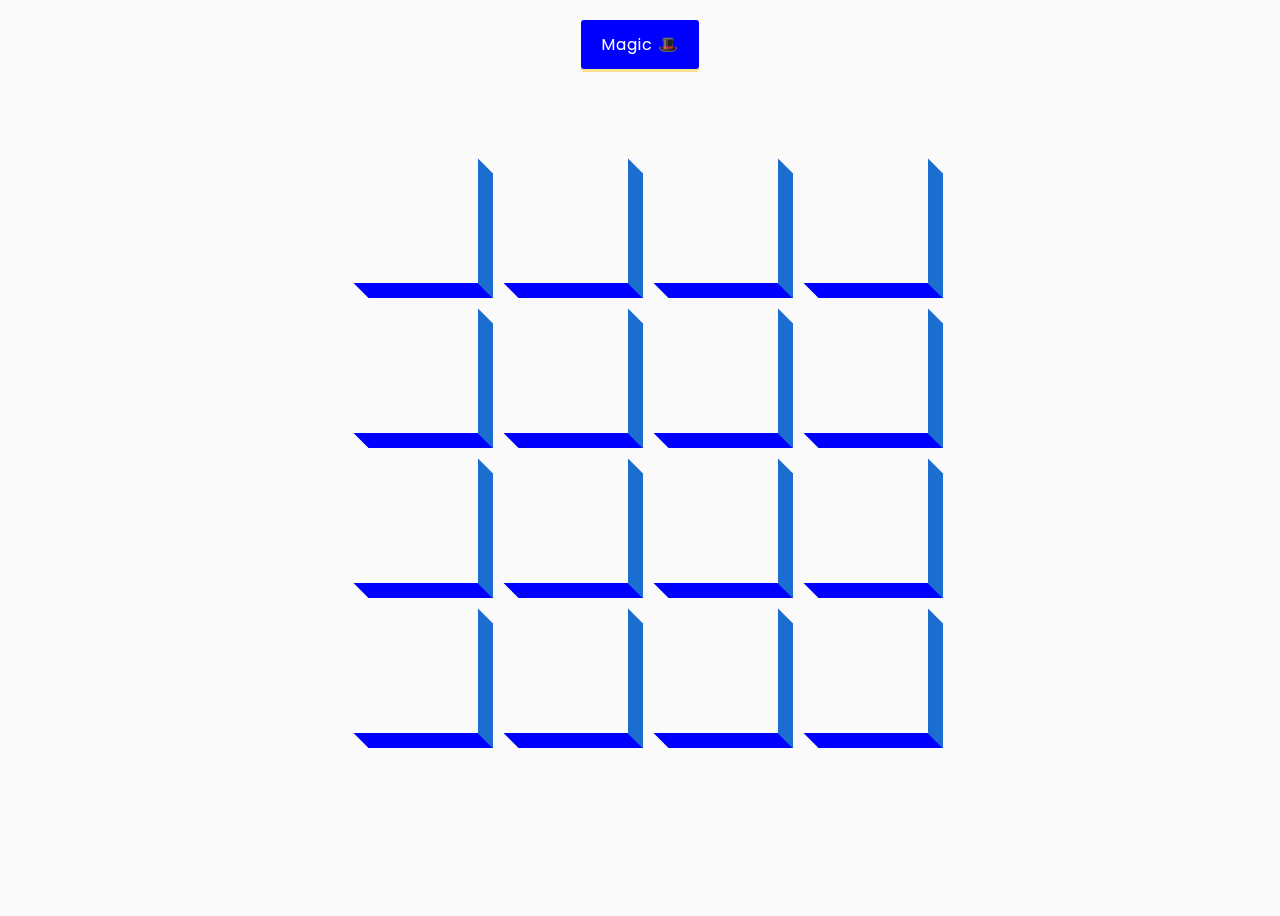
<file: 3D Boxes Background/index.html>
<!DOCTYPE html>
<html lang="en">

<head>
  <meta charset="UTF-8" />
  <meta name="viewport" content="width=device-width, initial-scale=1.0" />
  <!-- Font Awesome -->
  <link rel="stylesheet" href="https://cdnjs.cloudflare.com/ajax/libs/font-awesome/5.14.0/css/all.min.css" integrity="sha512-1PKOgIY59xJ8Co8+NE6FZ+LOAZKjy+KY8iq0G4B3CyeY6wYHN3yt9PW0XpSriVlkMXe40PTKnXrLnZ9+fkDaog==" crossorigin="anonymous" />
  <!-- Stylesheet -->
  <link rel="stylesheet" href="style.css" />
  <title>3D Boxes Background</title>
</head>

<body>
  <button id="btn" class="magic">Magic 🎩</button>
  <div id="boxes" class="boxes big"></div>
  <script src="script.js"></script>
</body>

</html>
</file>
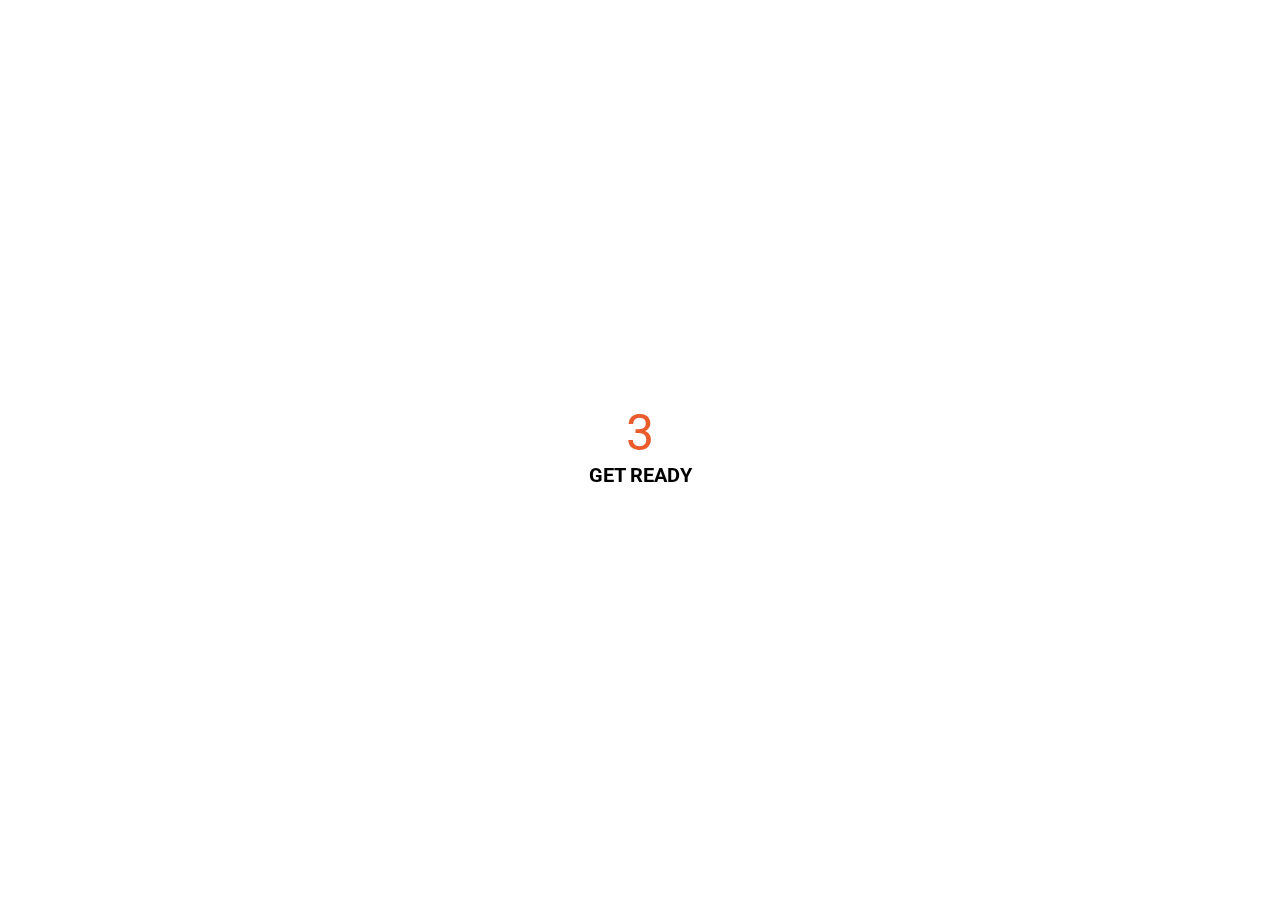
<file: Animated Countdown/index.html>
<!DOCTYPE html>
<html lang="en">

<head>
  <meta charset="UTF-8" />
  <meta name="viewport" content="width=device-width, initial-scale=1.0" />
  <!-- Stylesheet -->
  <link rel="stylesheet" href="style.css" />
  <title>Animated Countdown</title>
</head>

<body>
  <div class="counter">
    <div class="nums">
      <span class="in">3</span>
      <span>2</span>
      <span>1</span>
      <span>0</span>
    </div>
    <h4>Get Ready</h4>
  </div>

  <div class="final">
    <h1>GO</h1>
    <button id="replay">
      <span>Replay</span>
    </button>
  </div>
  <script src="script.js"></script>
</body>

</html>
</file>
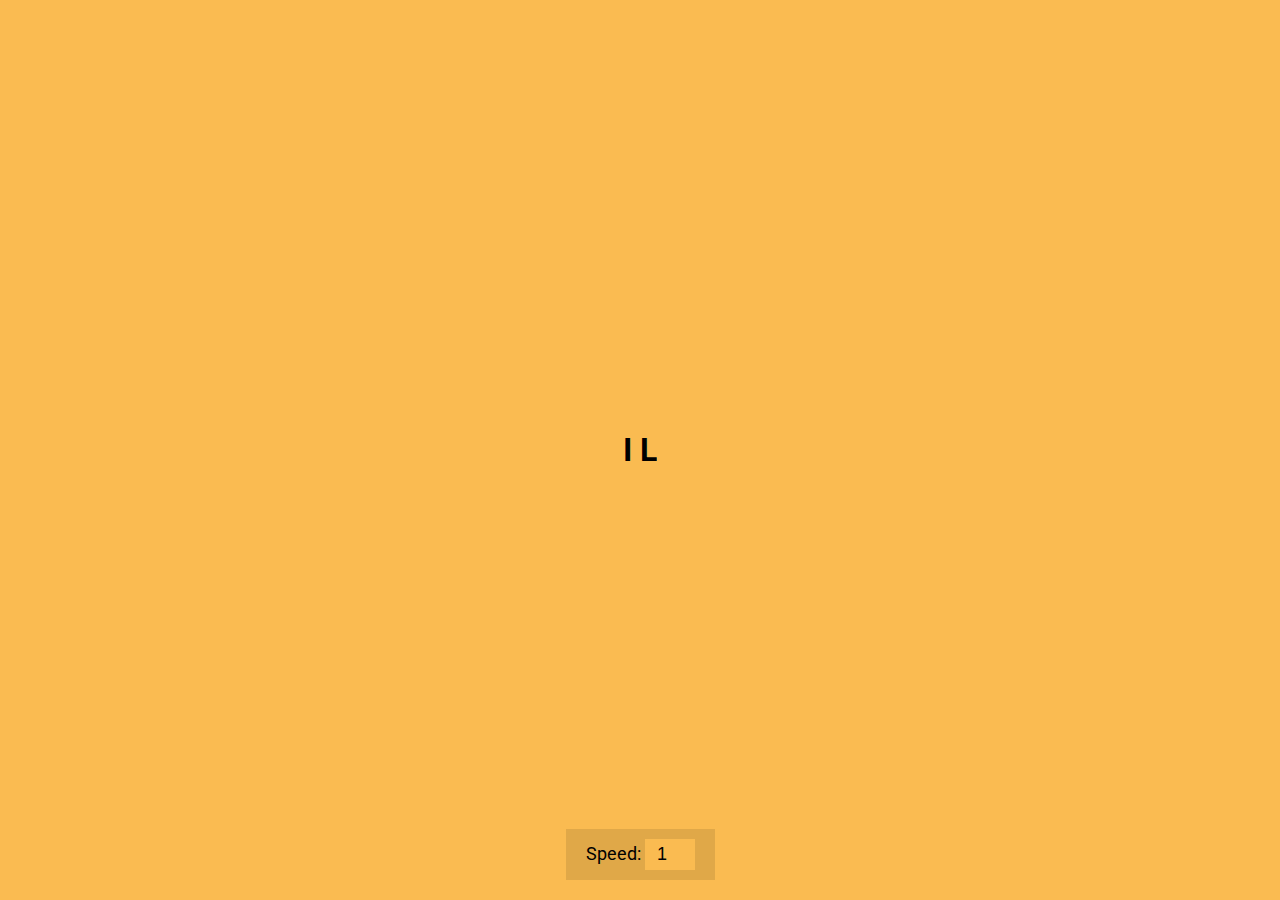
<file: Auto Text Effect/index.html>
<!DOCTYPE html>
<html lang="en">

<head>
  <meta charset="UTF-8" />
  <meta name="viewport" content="width=device-width, initial-scale=1.0" />
  <!-- Stylesheet -->
  <link rel="stylesheet" href="style.css" />
  <title>Auto Text Effect</title>
</head>

<body>
  <h1 id="text">Starting...</h1>

  <div>
    <label for="speed">Speed:</label>
    <input type="number" name="speed" id="speed" value="1" min="1" max="10" step="1">
  </div>

  <script src="script.js"></script>
</body>

</html>
</file>
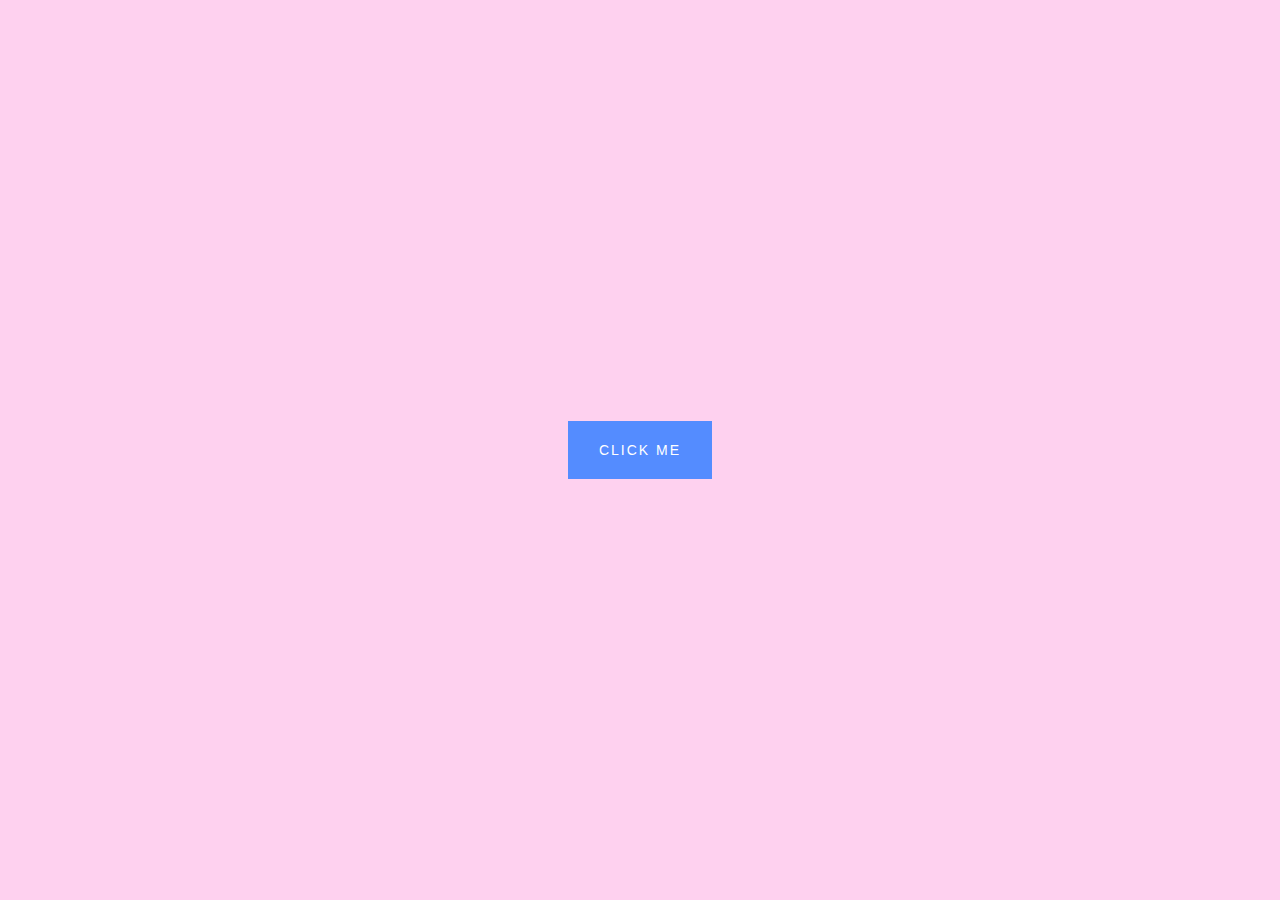
<file: Button Rippled Effect/index.html>
<!DOCTYPE html>
<html lang="en">

<head>
  <meta charset="UTF-8" />
  <meta name="viewport" content="width=device-width, initial-scale=1.0" />
  <!-- StyleSheet -->
  <link rel="stylesheet" href="style.css" />
  <title>Button Ripple Effect</title>
</head>

<body>
  <button class="ripple">Click Me</button>
  <!-- Script -->
  <script src="script.js"></script>
</body>

</html>
</file>
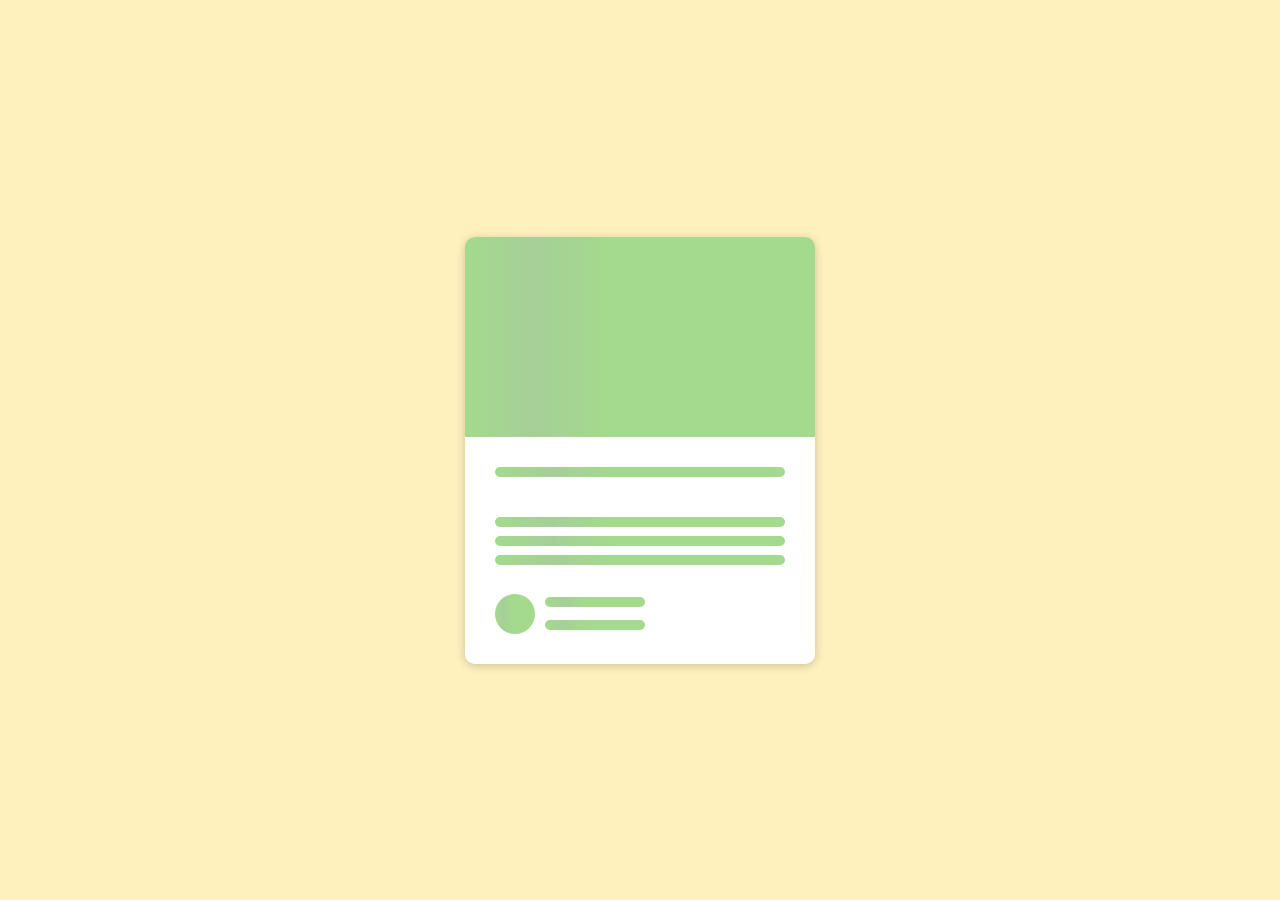
<file: Content Placeholder/index.html>
<!DOCTYPE html>
<html lang="en">

<head>
  <meta charset="UTF-8" />
  <meta name="viewport" content="width=device-width, initial-scale=1.0" />
  <!-- StyleSheet -->
  <link rel="stylesheet" href="style.css" />
  <title>Content Placeholder</title>
</head>

<body>
  <div class="card">
    <div class="card-header animated-bg" id="header">&nbsp;</div>

    <div class="card-content">
      <h3 class="card-title animated-bg animated-bg-text" id="title">
        &nbsp;
      </h3>
      <p class="card-excerpt" id="excerpt">
        &nbsp;
        <span class="animated-bg animated-bg-text">&nbsp;</span>
        <span class="animated-bg animated-bg-text">&nbsp;</span>
        <span class="animated-bg animated-bg-text">&nbsp;</span>
      </p>
      <div class="author">
        <div class="profile-img animated-bg" id="profile_img">&nbsp;</div>
        <div class="author-info">
          <strong class="animated-bg animated-bg-text" id="name">&nbsp;</strong>
          <small class="animated-bg animated-bg-text" id="date">&nbsp;</small>
        </div>
      </div>
    </div>
  </div>
  <!-- Script -->
  <script src="script.js"></script>
</body>

</html>
</file>
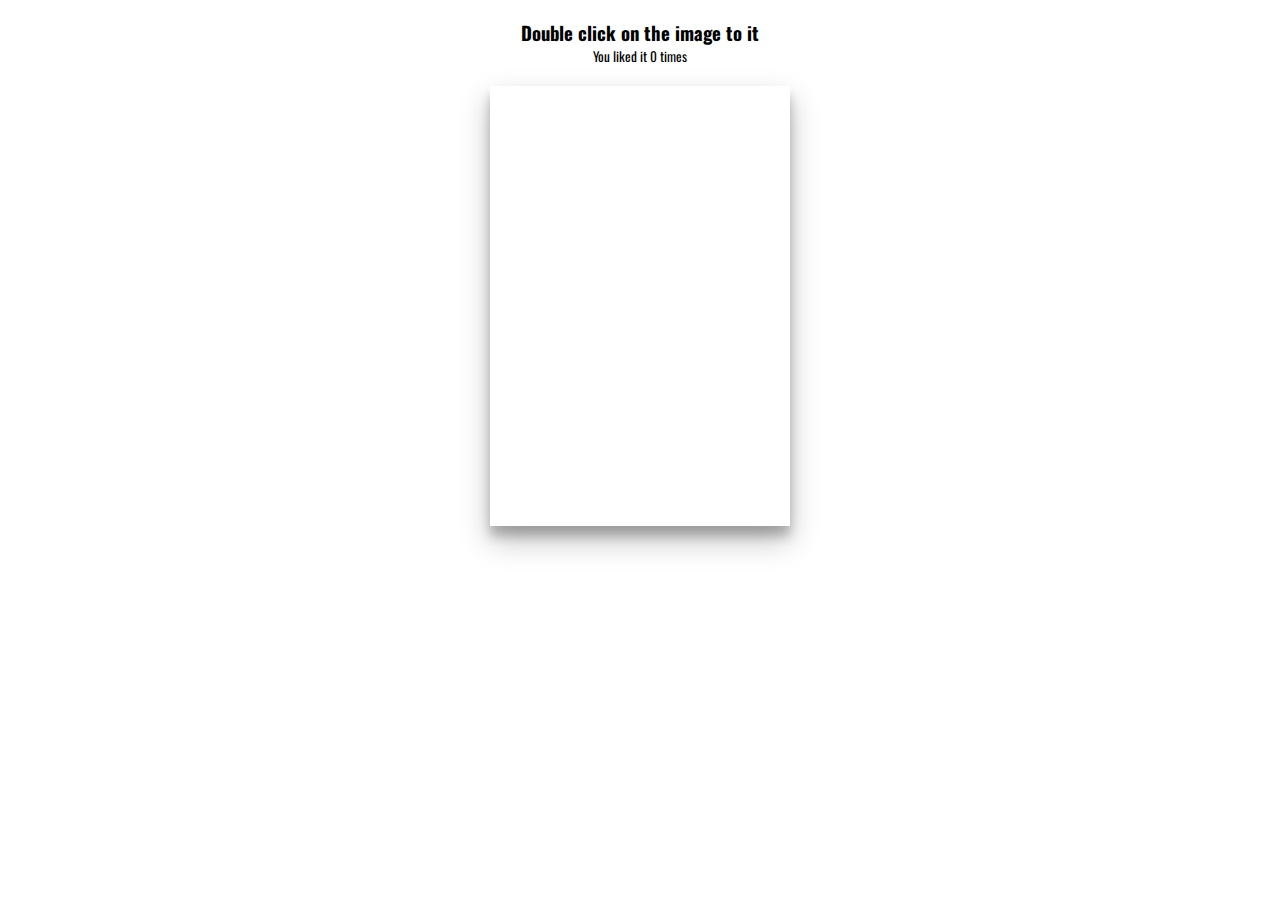
<file: Double Click Heart/index.html>
<!DOCTYPE html>
<html lang="en">

<head>
  <meta charset="UTF-8" />
  <meta name="viewport" content="width=device-width, initial-scale=1.0" />
  <!-- FontAwesome -->
  <link rel="stylesheet" href="https://cdnjs.cloudflare.com/ajax/libs/font-awesome/5.14.0/css/all.min.css" integrity="sha512-1PKOgIY59xJ8Co8+NE6FZ+LOAZKjy+KY8iq0G4B3CyeY6wYHN3yt9PW0XpSriVlkMXe40PTKnXrLnZ9+fkDaog==" crossorigin="anonymous" />
  <!-- StyleSheet -->
  <link rel="stylesheet" href="style.css" />
  <title>Double Click Heart</title>
</head>

<body>
  <h3>Double click on the image to <i class="fas fa-heart"></i> it</h3>
  <small>You liked it <span id="times">0</span> times</small>

  <div class="loveMe"></div>
  <!-- Script -->
  <script src="script.js"></script>
</body>

</html>
</file>
<file: 3D Boxes Background/style.css>
@import url('https://fonts.googleapis.com/css2?family=Roboto:wght@400;700&display=swap');
@import url('https://fonts.googleapis.com/css2?family=Poppins&display=swap');

* {
  box-sizing: border-box;
}

body {
  background-color: #fafafa;
  font-family: 'Roboto', sans-serif;
  display: flex;
  flex-direction: column;
  align-items: center;
  justify-content: center;
  height: 100vh;
  overflow: hidden;
}

.magic {
  background-color: blue;
  color: #fff;
  font-family: 'Poppins', sans-serif;
  border: 0;
  border-radius: 3px;
  font-size: 16px;
  padding: 12px 20px;
  cursor: pointer;
  position: fixed;
  top: 20px;
  letter-spacing: 1px;
  box-shadow: 0 3px rgba(249, 202, 36, 0.5);
  z-index: 100;
}

.magic:focus {
  outline: none;
}

.magic:active {
  box-shadow: none;
  transform: translateY(2px);
}

.boxes {
  display: flex;
  flex-wrap: wrap;
  justify-content: space-around;
  height: 500px;
  width: 500px;
  position: relative;
  transition: 0.4s ease;
}

.boxes.big {
  width: 600px;
  height: 600px;
}

.boxes.big .box {
  transform: rotateZ(360deg);
}

.box {
  background-image: url('https://media.giphy.com/media/EZqwsBSPlvSda/giphy.gif');
  background-repeat: no-repeat;
  background-size: 500px 500px;
  position: relative;
  height: 125px;
  width: 125px;
  transition: 0.4s ease;
}

.box::after {
  content: '';
  background-color: #1C6DD0;
  position: absolute;
  top: 8px;
  right: -15px;
  height: 100%;
  width: 15px;
  transform: skewY(45deg);
}

.box::before {
  content: '';
  background-color: blue;
  position: absolute;
  bottom: -15px;
  left: 8px;
  height: 15px;
  width: 100%;
  transform: skewX(45deg);
}
</file>
<file: Animated Countdown/style.css>
@import url('https://fonts.googleapis.com/css2?family=Roboto:wght@400;700&display=swap');

* {
  box-sizing: border-box;
}

body {
  font-family: 'Roboto', sans-serif;
  margin: 0;
  height: 100vh;
  overflow: hidden;
}

h4 {
  font-size: 20px;
  margin: 5px;
  text-transform: uppercase;
}

.counter {
  position: fixed;
  top: 50%;
  left: 50%;
  transform: translate(-50%, -50%);
  text-align: center;
}

.counter.hide {
  transform: translate(-50%, -50%) scale(0);
  animation: hide 0.2s ease-out;
}

@keyframes hide {
  0% {
    transform: translate(-50%, -50%) scale(1);
  }

  100% {
    transform: translate(-50%, -50%) scale(0);
  }
}

.final {
  position: fixed;
  top: 50%;
  left: 50%;
  transform: translate(-50%, -50%) scale(0);
  text-align: center;
}

.final.show {
  transform: translate(-50%, -50%) scale(1);
  animation: show 0.2s ease-out;
}

@keyframes show {
  0% {
    transform: translate(-50%, -50%) scale(0);
  }

  30% {
    transform: translate(-50%, -50%) scale(1.4);
  }

  100% {
    transform: translate(-50%, -50%) scale(1);
  }
}

.nums {
  color: #EA5C2B;
  font-size: 50px;
  position: relative;
  overflow: hidden;
  width: 250px;
  height: 50px;
}

.nums span {
  position: absolute;
  top: 50%;
  left: 50%;
  transform: translate(-50%, -50%) rotate(120deg);
  transform-origin: bottom center;
}

.nums span.in {
  transform: translate(-50%, -50%) rotate(0deg);
  animation: goIn 0.5s ease-in-out;
}

.nums span.out {
  animation: goOut 0.5s ease-in-out;
}

@keyframes goIn {
  0% {
    transform: translate(-50%, -50%) rotate(120deg);
  }

  30% {
    transform: translate(-50%, -50%) rotate(-20deg);
  }

  60% {
    transform: translate(-50%, -50%) rotate(10deg);
  }

  100% {
    transform: translate(-50%, -50%) rotate(0deg);
  }
}

@keyframes goOut {
  0% {
    transform: translate(-50%, -50%) rotate(0deg);
  }

  60% {
    transform: translate(-50%, -50%) rotate(20deg);
  }

  100% {
    transform: translate(-50%, -50%) rotate(-120deg);
  }
}

#replay {
  background-color: #FF7F3F;
  border-radius: 3px;
  border: none;
  color: aliceblue;
  padding: 5px;
  text-align: center;
  display: inline-block;
  cursor: pointer;
  transition: all 0.3s;
}

#replay span {
  cursor: pointer;
  display: inline-block;
  position: relative;
  transition: 0.3s;
}

#replay span:after {
  content: '\00bb';
  position: absolute;
  opacity: 0;
  top: 0;
  right: -20px;
  transition: 0.5s;
}

#replay:hover span {
  padding-right: 25px;
}

#replay:hover span:after {
  opacity: 1;
  right: 0;
}
</file>
<file: Auto Text Effect/style.css>
@import url('https://fonts.googleapis.com/css2?family=Roboto:wght@400;700&display=swap');

* {
  box-sizing: border-box;
}

body {
  background-color: #FABB51;
  font-family: 'Roboto', sans-serif;
  display: flex;
  flex-direction: column;
  align-items: center;
  justify-content: center;
  height: 100vh;
  overflow: hidden;
  margin: 0;
}

div {
  position: absolute;
  bottom: 20px;
  background: rgba(0, 0, 0, 0.1);
  padding: 10px 20px;
  font-size: 18px;
}

input {
  width: 50px;
  padding: 5px;
  font-size: 18px;
  background-color: #FABB51;
  border: none;
  text-align: center;
}

input:focus {
  outline: none;
}
</file>
<file: Button Rippled Effect/style.css>
@import url('https://fonts.googleapis.com/css2?family=Roboto:wght@400;700&display=swap');

* {
  box-sizing: border-box;
}

body {
  background-color: #FED1EF;
  font-family: 'Roboto', sans-serif;
  display: flex;
  flex-direction: column;
  align-items: center;
  justify-content: center;
  height: 100vh;
  overflow: hidden;
  margin: 0;
}

button {
  background-color: #548CFF;
  color: #fff;
  border: 1px #548CFF solid;
  font-size: 14px;
  text-transform: uppercase;
  letter-spacing: 2px;
  padding: 20px 30px;
  overflow: hidden;
  margin: 10px 0;
  position: relative;
}

button:focus {
  outline: none;
}

button .circle {
  position: absolute;
  background-color: #fff;
  width: 100px;
  height: 100px;
  border-radius: 50%;
  transform: translate(-50%, -50%) scale(0);
  animation: scale 0.5s ease-out;
}

@keyframes scale {
  to {
    transform: translate(-50%, -50%) scale(3);
    opacity: 0;
  }
}
</file>
<file: Content Placeholder/style.css>
@import url('https://fonts.googleapis.com/css2?family=Roboto:wght@400;700&display=swap');

* {
  box-sizing: border-box;
}

body {
  background-color: #FFF1BD;
  font-family: 'Roboto', sans-serif;
  display: flex;
  align-items: center;
  justify-content: center;
  height: 100vh;
  overflow: hidden;
  margin: 0;
}

img {
  max-width: 100%;
}

.card {
  box-shadow: 0 2px 10px rgba(0, 0, 0, 0.2);
  border-radius: 10px;
  overflow: hidden;
  width: 350px;
}

.card-header {
  height: 200px;
}

.card-header img {
  object-fit: cover;
  height: 100%;
  width: 100%;
}

.card-content {
  background-color: #fff;
  padding: 30px;
}

.card-title {
  height: 20px;
  margin: 0;
}

.card-excerpt {
  color: #777;
  margin: 10px 0 20px;
}

.author {
  display: flex;
}

.profile-img {
  border-radius: 50%;
  overflow: hidden;
  height: 40px;
  width: 40px;
}

.author-info {
  display: flex;
  flex-direction: column;
  justify-content: space-around;
  margin-left: 10px;
  width: 100px;
}

.author-info small {
  color: #aaa;
  margin-top: 5px;
}

.animated-bg {
  background-image: linear-gradient(
    to right,
    #A3DA8D 0%,
    #A6CF98 10%,
    #A3DA8D 20%,
    #A3DA8D 100%
  );
  background-size: 200% 100%;
  animation: bgPos 1s linear infinite;
}

.animated-bg-text {
  border-radius: 50px;
  display: inline-block;
  margin: 0;
  height: 10px;
  width: 100%;
}

@keyframes bgPos {
  0% {
    background-position: 50% 0;
  }

  100% {
    background-position: -150% 0;
  }
}
</file>
<file: Double Click Heart/style.css>
@import url('https://fonts.googleapis.com/css?family=Oswald');

* {
  box-sizing: border-box;
}

body {
  font-family: 'Oswald', sans-serif;
  text-align: center;
  overflow: hidden;
  margin: 0;
}

h3 {
  margin-bottom: 0;
  text-align: center;
}

small {
  display: block;
  margin-bottom: 20px;
  text-align: center;
}

.fa-heart {
  color: red;
}

.loveMe {
  height: 440px;
  width: 300px;
  background: url('https://images.unsplash.com/photo-1504215680853-026ed2a45def?ixlib=rb-1.2.1&ixid=eyJhcHBfaWQiOjEyMDd9&auto=format&fit=crop&w=334&q=80')
    no-repeat center center/cover;
  margin: auto;
  cursor: pointer;
  max-width: 100%;
  position: relative;
  box-shadow: 0 14px 28px rgba(0, 0, 0, 0.25), 0 10px 10px rgba(0, 0, 0, 0.22);
  overflow: hidden;
}

.loveMe .fa-heart {
  position: absolute;
  animation: grow 0.6s linear;
  transform: translate(-50%, -50%) scale(0);
}

@keyframes grow {
  to {
    transform: translate(-50%, -50%) scale(10);
    opacity: 0;
  }
}
</file>
